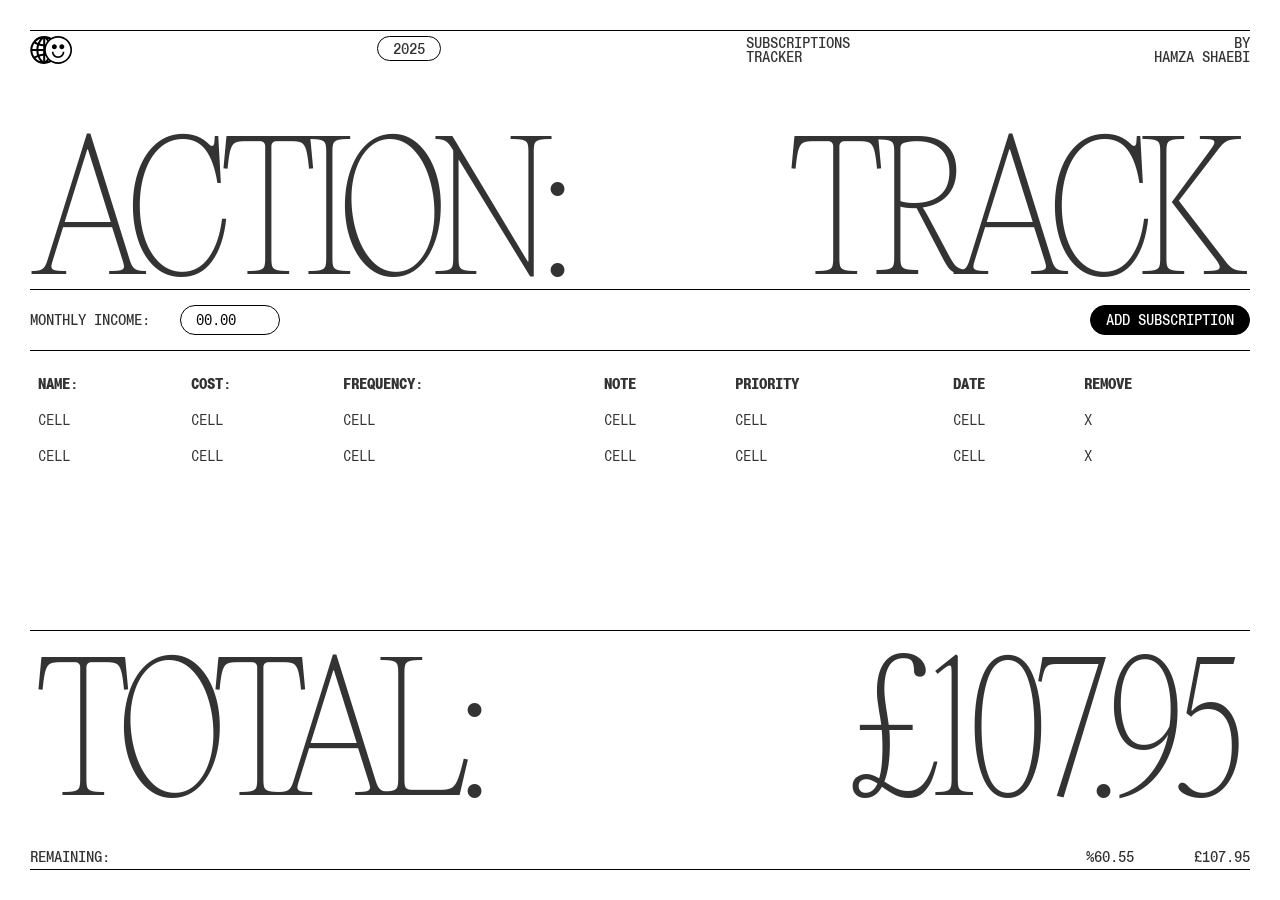
<file: action-track.webflow v2/index.html>
<!DOCTYPE html><!--  This site was created in Webflow. https://webflow.com  --><!--  Last Published: Wed Sep 24 2025 00:08:07 GMT+0000 (Coordinated Universal Time)  -->
<html data-wf-page="68d1527c01b8214d1d70d409" data-wf-site="68d1527b01b8214d1d70d397">
<head>
  <meta charset="utf-8">
  <title>action:Track</title>
  <meta content="width=device-width, initial-scale=1" name="viewport">
  <meta content="Webflow" name="generator">
  <link href="css/normalize.css" rel="stylesheet" type="text/css">
  <link href="css/webflow.css" rel="stylesheet" type="text/css">
  <link href="css/action-track.webflow.css" rel="stylesheet" type="text/css">
  <script type="text/javascript">!function(o,c){var n=c.documentElement,t=" w-mod-";n.className+=t+"js",("ontouchstart"in o||o.DocumentTouch&&c instanceof DocumentTouch)&&(n.className+=t+"touch")}(window,document);</script>
  <link href="images/favicon.ico" rel="shortcut icon" type="image/x-icon">
  <link href="images/webclip.png" rel="apple-touch-icon">
</head>
<body>
  <div class="fullscreen-wrapper">
    <div class="header-wrapper">
      <div class="wrapper header"><img src="images/icon.svg" loading="lazy" width="43" alt="">
        <div id="w-node-e1a17743-3cff-4d3c-0f4e-b92b1eef7110-1d70d409" class="tag">
          <div class="contexual-text">2025</div>
        </div>
        <div id="w-node-ce142790-9100-a60d-10f3-b92ec46c9bf7-1d70d409" class="contexual-text">Subscriptions<br>Tracker</div>
        <div id="w-node-ed8e2899-ca8e-afb7-6846-cd77a6bbd0d4-1d70d409" class="contexual-text right-aligned">by<br>hamza shaebi</div>
      </div>
      <div class="wrapper heading">
        <div class="heading01">action:</div>
        <div class="heading01">track</div>
      </div>
    </div>
    <div class="control">
      <div class="inputs-wrapper">
        <div class="input-wrapper">
          <div class="contexual-text">monthly income:</div>
        </div><input data-wf--input--variant="amount" id="monthly-input" type="number" placeholder="" min="" max="" step="" class="input w-variant-30496d9c-6aab-ed3c-e1e7-7a6c8dccb206" value="00.00">
      </div>
      <div id="add" class="button-01 w-node-f934eea7-5a62-51db-fc2f-02d7843b6c18-1d70d409">
        <div id="add-text" class="contexual-text button-text">Add Subscription</div>
      </div>
      <div id="input" class="inputs w-node-_5b04d197-c9c7-6116-668c-15723e5dfe25-1d70d409">
        <div class="two-inputs-wrapper">
          <div class="input-wrapper two">
            <div class="contexual-text label">name:</div><input data-wf--input--variant="base" id="name" type="input" placeholder="" min="" max="" step="" class="input" value="">
          </div>
          <div class="input-wrapper two">
            <div class="contexual-text label">Amount:</div><input data-wf--input--variant="amount" id="amount" type="" placeholder="text" min="" max="10" step="5" class="input w-variant-30496d9c-6aab-ed3c-e1e7-7a6c8dccb206" value="">
          </div>
        </div>
        <div class="input-wrapper two">
          <div class="contexual-text label">notes:</div><input data-wf--input--variant="base" id="note" type="input" placeholder="note" min="" max="" step="" class="input" value="">
        </div>
        <div class="line"></div>
        <div class="input-wrapper two">
          <div class="contexual-text label">Date:</div><input data-wf--input--variant="base" id="date" type="date" placeholder="" min="" max="" step="" class="input" value="00.00">
        </div>
        <div id="frequency-options" class="input-wrapper two">
          <div class="contexual-text label">Frequency:</div>
          <div class="input-wrapper v2">
            <div class="option">
              <div class="contexual-text button-option">one-time</div>
            </div>
            <div class="option">
              <div class="contexual-text button-option">Weekly</div>
            </div>
            <div class="option">
              <div class="contexual-text button-option">monthly</div>
            </div>
            <div class="option">
              <div class="contexual-text button-option">yearly</div>
            </div>
          </div>
        </div>
        <div class="line"></div>
        <div id="priority-options" class="input-wrapper two">
          <div class="contexual-text label">Priority:</div>
          <div class="input-wrapper v2">
            <div class="option">
              <div class="contexual-text button-option">High</div>
            </div>
            <div class="option">
              <div class="contexual-text button-option">Medium</div>
            </div>
            <div class="option">
              <div class="contexual-text button-option">Low</div>
            </div>
          </div>
        </div>
        <div class="line"></div>
        <div class="button-01">
          <div class="contexual-text button-text">add</div>
          <div id="name-active" class="contexual-text button-text name">[name]</div>
        </div>
      </div>
    </div>
    <div id="table" fs-table-instance="table" fs-table-element="table" class="table_instance">
      <table class="table_table">
        <thead class="table_head">
          <tr class="table_row">
            <th class="table_header">NAME:</th>
            <th class="table_header">cost:</th>
            <th class="table_header">FREQUENCY:</th>
            <th class="table_header">NOTE</th>
            <th class="table_header">PRIORITY</th>
            <th class="table_header">date</th>
            <th class="table_header">remove</th>
          </tr>
        </thead>
        <tbody class="table_body">
          <tr class="table_row">
            <td class="table_cell">Cell</td>
            <td class="table_cell">Cell</td>
            <td class="table_cell">Cell</td>
            <td class="table_cell">Cell</td>
            <td class="table_cell">Cell</td>
            <td class="table_cell">Cell</td>
            <td class="table_cell">X</td>
          </tr>
          <tr class="table_row">
            <td class="table_cell">Cell</td>
            <td class="table_cell">Cell</td>
            <td class="table_cell">Cell</td>
            <td class="table_cell">Cell</td>
            <td class="table_cell">Cell</td>
            <td class="table_cell">Cell</td>
            <td class="table_cell">X</td>
          </tr>
        </tbody>
      </table>
    </div>
    <div class="total-wrapper">
      <div class="wrapper heading bottom">
        <div class="heading01">Total:</div>
        <div id="total" class="heading01">£107.95</div>
      </div>
      <div class="wrapper bottom">
        <div class="contexual-text">Remaining:</div>
        <div class="wrapper remaining">
          <div id="remaining-percent" class="contexual-text right-aligned">%60.55</div>
          <div id="remaining-number" class="contexual-text">£107.95</div>
        </div>
      </div>
    </div>
  </div>
  <script src="https://d3e54v103j8qbb.cloudfront.net/js/jquery-3.5.1.min.dc5e7f18c8.js?site=68d1527b01b8214d1d70d397" type="text/javascript" integrity="sha256-9/aliU8dGd2tb6OSsuzixeV4y/faTqgFtohetphbbj0=" crossorigin="anonymous"></script>
  <script src="js/webflow.js" type="text/javascript"></script>
  <script>
document.addEventListener("DOMContentLoaded", function() {
  const addBtn = document.getElementById("Add");
  const inputs = document.getElementById("input");
  if (addBtn && inputs) {
    addBtn.addEventListener("click", function() {
      // Toggle between none and block
      if (inputs.style.display === "none" || inputs.style.display === "") {
        inputs.style.display = "grid";
      } else {
        inputs.style.display = "none";
      }
    });
  }
});
</script>
</body>
</html>
</file>
<file: action-track.webflow v2/css/webflow.css>
@font-face {
  font-family: 'webflow-icons';
  src: url("[data-uri]") format('truetype');
  font-weight: normal;
  font-style: normal;
}
[class^="w-icon-"],
[class*=" w-icon-"] {
  /* use !important to prevent issues with browser extensions that change fonts */
  font-family: 'webflow-icons' !important;
  speak: none;
  font-style: normal;
  font-weight: normal;
  font-variant: normal;
  text-transform: none;
  line-height: 1;
  /* Better Font Rendering =========== */
  -webkit-font-smoothing: antialiased;
  -moz-osx-font-smoothing: grayscale;
}
.w-icon-slider-right:before {
  content: "\e600";
}
.w-icon-slider-left:before {
  content: "\e601";
}
.w-icon-nav-menu:before {
  content: "\e602";
}
.w-icon-arrow-down:before,
.w-icon-dropdown-toggle:before {
  content: "\e603";
}
.w-icon-file-upload-remove:before {
  content: "\e900";
}
.w-icon-file-upload-icon:before {
  content: "\e903";
}
* {
  -webkit-box-sizing: border-box;
  -moz-box-sizing: border-box;
  box-sizing: border-box;
}
html {
  height: 100%;
}
body {
  margin: 0;
  min-height: 100%;
  background-color: #fff;
  font-family: Arial, sans-serif;
  font-size: 14px;
  line-height: 20px;
  color: #333;
}
img {
  max-width: 100%;
  vertical-align: middle;
  display: inline-block;
}
html.w-mod-touch * {
  background-attachment: scroll !important;
}
.w-block {
  display: block;
}
.w-inline-block {
  max-width: 100%;
  display: inline-block;
}
.w-clearfix:before,
.w-clearfix:after {
  content: " ";
  display: table;
  grid-column-start: 1;
  grid-row-start: 1;
  grid-column-end: 2;
  grid-row-end: 2;
}
.w-clearfix:after {
  clear: both;
}
.w-hidden {
  display: none;
}
.w-button {
  display: inline-block;
  padding: 9px 15px;
  background-color: #3898EC;
  color: white;
  border: 0;
  line-height: inherit;
  text-decoration: none;
  cursor: pointer;
  border-radius: 0;
}
input.w-button {
  -webkit-appearance: button;
}
html[data-w-dynpage] [data-w-cloak] {
  color: transparent !important;
}
.w-code-block {
  margin: unset;
}
pre.w-code-block code {
  all: inherit;
}
.w-optimization {
  display: contents;
}
.w-webflow-badge,
.w-webflow-badge > img {
  box-sizing: unset;
  width: unset;
  height: unset;
  max-height: unset;
  max-width: unset;
  min-height: unset;
  min-width: unset;
  margin: unset;
  padding: unset;
  float: unset;
  clear: unset;
  border: unset;
  border-radius: unset;
  background: unset;
  background-image: unset;
  background-position: unset;
  background-size: unset;
  background-repeat: unset;
  background-origin: unset;
  background-clip: unset;
  background-attachment: unset;
  background-color: unset;
  box-shadow: unset;
  transform: unset;
  transition: unset;
  direction: unset;
  font-family: unset;
  font-weight: unset;
  color: unset;
  font-size: unset;
  line-height: unset;
  font-style: unset;
  font-variant: unset;
  text-align: unset;
  letter-spacing: unset;
  text-decoration: unset;
  text-indent: unset;
  text-transform: unset;
  list-style-type: unset;
  text-shadow: unset;
  vertical-align: unset;
  cursor: unset;
  white-space: unset;
  word-break: unset;
  word-spacing: unset;
  word-wrap: unset;
}
.w-webflow-badge {
  position: fixed !important;
  display: inline-block !important;
  visibility: visible !important;
  opacity: 1 !important;
  z-index: 2147483647 !important;
  top: auto !important;
  right: 12px !important;
  bottom: 12px !important;
  left: auto !important;
  color: #aaadb0 !important;
  background-color: #fff !important;
  border-radius: 3px !important;
  padding: 6px !important;
  font-size: 12px !important;
  line-height: 14px !important;
  text-decoration: none !important;
  transform: none !important;
  margin: 0 !important;
  width: auto !important;
  height: auto !important;
  overflow: unset !important;
  white-space: nowrap;
  box-shadow: 0 0 0 1px rgba(0, 0, 0, 0.1), 0px 1px 3px rgba(0, 0, 0, 0.1);
  cursor: pointer;
}
.w-webflow-badge > img {
  position: unset;
  display: inline-block !important;
  visibility: unset !important;
  opacity: 1 !important;
  vertical-align: middle !important;
}
h1,
h2,
h3,
h4,
h5,
h6 {
  font-weight: bold;
  margin-bottom: 10px;
}
h1 {
  font-size: 38px;
  line-height: 44px;
  margin-top: 20px;
}
h2 {
  font-size: 32px;
  line-height: 36px;
  margin-top: 20px;
}
h3 {
  font-size: 24px;
  line-height: 30px;
  margin-top: 20px;
}
h4 {
  font-size: 18px;
  line-height: 24px;
  margin-top: 10px;
}
h5 {
  font-size: 14px;
  line-height: 20px;
  margin-top: 10px;
}
h6 {
  font-size: 12px;
  line-height: 18px;
  margin-top: 10px;
}
p {
  margin-top: 0;
  margin-bottom: 10px;
}
blockquote {
  margin: 0 0 10px 0;
  padding: 10px 20px;
  border-left: 5px solid #E2E2E2;
  font-size: 18px;
  line-height: 22px;
}
figure {
  margin: 0;
  margin-bottom: 10px;
}
figcaption {
  margin-top: 5px;
  text-align: center;
}
ul,
ol {
  margin-top: 0px;
  margin-bottom: 10px;
  padding-left: 40px;
}
.w-list-unstyled {
  padding-left: 0;
  list-style: none;
}
.w-embed:before,
.w-embed:after {
  content: " ";
  display: table;
  grid-column-start: 1;
  grid-row-start: 1;
  grid-column-end: 2;
  grid-row-end: 2;
}
.w-embed:after {
  clear: both;
}
.w-video {
  width: 100%;
  position: relative;
  padding: 0;
}
.w-video iframe,
.w-video object,
.w-video embed {
  position: absolute;
  top: 0;
  left: 0;
  width: 100%;
  height: 100%;
  border: none;
}
fieldset {
  padding: 0;
  margin: 0;
  border: 0;
}
button,
[type='button'],
[type='reset'] {
  border: 0;
  cursor: pointer;
  -webkit-appearance: button;
}
.w-form {
  margin: 0 0 15px;
}
.w-form-done {
  display: none;
  padding: 20px;
  text-align: center;
  background-color: #dddddd;
}
.w-form-fail {
  display: none;
  margin-top: 10px;
  padding: 10px;
  background-color: #ffdede;
}
label {
  display: block;
  margin-bottom: 5px;
  font-weight: bold;
}
.w-input,
.w-select {
  display: block;
  width: 100%;
  height: 38px;
  padding: 8px 12px;
  margin-bottom: 10px;
  font-size: 14px;
  line-height: 1.42857143;
  color: #333333;
  vertical-align: middle;
  background-color: #ffffff;
  border: 1px solid #cccccc;
}
.w-input::placeholder,
.w-select::placeholder {
  color: #999;
}
.w-input:focus,
.w-select:focus {
  border-color: #3898EC;
  outline: 0;
}
.w-input[disabled],
.w-select[disabled],
.w-input[readonly],
.w-select[readonly],
fieldset[disabled] .w-input,
fieldset[disabled] .w-select {
  cursor: not-allowed;
}
.w-input[disabled]:not(.w-input-disabled),
.w-select[disabled]:not(.w-input-disabled),
.w-input[readonly],
.w-select[readonly],
fieldset[disabled]:not(.w-input-disabled) .w-input,
fieldset[disabled]:not(.w-input-disabled) .w-select {
  background-color: #eeeeee;
}
textarea.w-input,
textarea.w-select {
  height: auto;
}
.w-select {
  background-color: #f3f3f3;
}
.w-select[multiple] {
  height: auto;
}
.w-form-label {
  display: inline-block;
  cursor: pointer;
  font-weight: normal;
  margin-bottom: 0px;
}
.w-radio {
  display: block;
  margin-bottom: 5px;
  padding-left: 20px;
}
.w-radio:before,
.w-radio:after {
  content: " ";
  display: table;
  grid-column-start: 1;
  grid-row-start: 1;
  grid-column-end: 2;
  grid-row-end: 2;
}
.w-radio:after {
  clear: both;
}
.w-radio-input {
  margin: 4px 0 0;
  line-height: normal;
  float: left;
  margin-left: -20px;
}
.w-radio-input {
  margin-top: 3px;
}
.w-file-upload {
  display: block;
  margin-bottom: 10px;
}
.w-file-upload-input {
  width: 0.1px;
  height: 0.1px;
  opacity: 0;
  overflow: hidden;
  position: absolute;
  z-index: -100;
}
.w-file-upload-default,
.w-file-upload-uploading,
.w-file-upload-success {
  display: inline-block;
  color: #333333;
}
.w-file-upload-error {
  display: block;
  margin-top: 10px;
}
.w-file-upload-default.w-hidden,
.w-file-upload-uploading.w-hidden,
.w-file-upload-error.w-hidden,
.w-file-upload-success.w-hidden {
  display: none;
}
.w-file-upload-uploading-btn {
  display: flex;
  font-size: 14px;
  font-weight: normal;
  cursor: pointer;
  margin: 0;
  padding: 8px 12px;
  border: 1px solid #cccccc;
  background-color: #fafafa;
}
.w-file-upload-file {
  display: flex;
  flex-grow: 1;
  justify-content: space-between;
  margin: 0;
  padding: 8px 9px 8px 11px;
  border: 1px solid #cccccc;
  background-color: #fafafa;
}
.w-file-upload-file-name {
  font-size: 14px;
  font-weight: normal;
  display: block;
}
.w-file-remove-link {
  margin-top: 3px;
  margin-left: 10px;
  width: auto;
  height: auto;
  padding: 3px;
  display: block;
  cursor: pointer;
}
.w-icon-file-upload-remove {
  margin: auto;
  font-size: 10px;
}
.w-file-upload-error-msg {
  display: inline-block;
  color: #ea384c;
  padding: 2px 0;
}
.w-file-upload-info {
  display: inline-block;
  line-height: 38px;
  padding: 0 12px;
}
.w-file-upload-label {
  display: inline-block;
  font-size: 14px;
  font-weight: normal;
  cursor: pointer;
  margin: 0;
  padding: 8px 12px;
  border: 1px solid #cccccc;
  background-color: #fafafa;
}
.w-icon-file-upload-icon,
.w-icon-file-upload-uploading {
  display: inline-block;
  margin-right: 8px;
  width: 20px;
}
.w-icon-file-upload-uploading {
  height: 20px;
}
.w-container {
  margin-left: auto;
  margin-right: auto;
  max-width: 940px;
}
.w-container:before,
.w-container:after {
  content: " ";
  display: table;
  grid-column-start: 1;
  grid-row-start: 1;
  grid-column-end: 2;
  grid-row-end: 2;
}
.w-container:after {
  clear: both;
}
.w-container .w-row {
  margin-left: -10px;
  margin-right: -10px;
}
.w-row:before,
.w-row:after {
  content: " ";
  display: table;
  grid-column-start: 1;
  grid-row-start: 1;
  grid-column-end: 2;
  grid-row-end: 2;
}
.w-row:after {
  clear: both;
}
.w-row .w-row {
  margin-left: 0;
  margin-right: 0;
}
.w-col {
  position: relative;
  float: left;
  width: 100%;
  min-height: 1px;
  padding-left: 10px;
  padding-right: 10px;
}
.w-col .w-col {
  padding-left: 0;
  padding-right: 0;
}
.w-col-1 {
  width: 8.33333333%;
}
.w-col-2 {
  width: 16.66666667%;
}
.w-col-3 {
  width: 25%;
}
.w-col-4 {
  width: 33.33333333%;
}
.w-col-5 {
  width: 41.66666667%;
}
.w-col-6 {
  width: 50%;
}
.w-col-7 {
  width: 58.33333333%;
}
.w-col-8 {
  width: 66.66666667%;
}
.w-col-9 {
  width: 75%;
}
.w-col-10 {
  width: 83.33333333%;
}
.w-col-11 {
  width: 91.66666667%;
}
.w-col-12 {
  width: 100%;
}
.w-hidden-main {
  display: none !important;
}
@media screen and (max-width: 991px) {
  .w-container {
    max-width: 728px;
  }
  .w-hidden-main {
    display: inherit !important;
  }
  .w-hidden-medium {
    display: none !important;
  }
  .w-col-medium-1 {
    width: 8.33333333%;
  }
  .w-col-medium-2 {
    width: 16.66666667%;
  }
  .w-col-medium-3 {
    width: 25%;
  }
  .w-col-medium-4 {
    width: 33.33333333%;
  }
  .w-col-medium-5 {
    width: 41.66666667%;
  }
  .w-col-medium-6 {
    width: 50%;
  }
  .w-col-medium-7 {
    width: 58.33333333%;
  }
  .w-col-medium-8 {
    width: 66.66666667%;
  }
  .w-col-medium-9 {
    width: 75%;
  }
  .w-col-medium-10 {
    width: 83.33333333%;
  }
  .w-col-medium-11 {
    width: 91.66666667%;
  }
  .w-col-medium-12 {
    width: 100%;
  }
  .w-col-stack {
    width: 100%;
    left: auto;
    right: auto;
  }
}
@media screen and (max-width: 767px) {
  .w-hidden-main {
    display: inherit !important;
  }
  .w-hidden-medium {
    display: inherit !important;
  }
  .w-hidden-small {
    display: none !important;
  }
  .w-row,
  .w-container .w-row {
    margin-left: 0;
    margin-right: 0;
  }
  .w-col {
    width: 100%;
    left: auto;
    right: auto;
  }
  .w-col-small-1 {
    width: 8.33333333%;
  }
  .w-col-small-2 {
    width: 16.66666667%;
  }
  .w-col-small-3 {
    width: 25%;
  }
  .w-col-small-4 {
    width: 33.33333333%;
  }
  .w-col-small-5 {
    width: 41.66666667%;
  }
  .w-col-small-6 {
    width: 50%;
  }
  .w-col-small-7 {
    width: 58.33333333%;
  }
  .w-col-small-8 {
    width: 66.66666667%;
  }
  .w-col-small-9 {
    width: 75%;
  }
  .w-col-small-10 {
    width: 83.33333333%;
  }
  .w-col-small-11 {
    width: 91.66666667%;
  }
  .w-col-small-12 {
    width: 100%;
  }
}
@media screen and (max-width: 479px) {
  .w-container {
    max-width: none;
  }
  .w-hidden-main {
    display: inherit !important;
  }
  .w-hidden-medium {
    display: inherit !important;
  }
  .w-hidden-small {
    display: inherit !important;
  }
  .w-hidden-tiny {
    display: none !important;
  }
  .w-col {
    width: 100%;
  }
  .w-col-tiny-1 {
    width: 8.33333333%;
  }
  .w-col-tiny-2 {
    width: 16.66666667%;
  }
  .w-col-tiny-3 {
    width: 25%;
  }
  .w-col-tiny-4 {
    width: 33.33333333%;
  }
  .w-col-tiny-5 {
    width: 41.66666667%;
  }
  .w-col-tiny-6 {
    width: 50%;
  }
  .w-col-tiny-7 {
    width: 58.33333333%;
  }
  .w-col-tiny-8 {
    width: 66.66666667%;
  }
  .w-col-tiny-9 {
    width: 75%;
  }
  .w-col-tiny-10 {
    width: 83.33333333%;
  }
  .w-col-tiny-11 {
    width: 91.66666667%;
  }
  .w-col-tiny-12 {
    width: 100%;
  }
}
.w-widget {
  position: relative;
}
.w-widget-map {
  width: 100%;
  height: 400px;
}
.w-widget-map label {
  width: auto;
  display: inline;
}
.w-widget-map img {
  max-width: inherit;
}
.w-widget-map .gm-style-iw {
  text-align: center;
}
.w-widget-map .gm-style-iw > button {
  display: none !important;
}
.w-widget-twitter {
  overflow: hidden;
}
.w-widget-twitter-count-shim {
  display: inline-block;
  vertical-align: top;
  position: relative;
  width: 28px;
  height: 20px;
  text-align: center;
  background: white;
  border: #758696 solid 1px;
  border-radius: 3px;
}
.w-widget-twitter-count-shim * {
  pointer-events: none;
  user-select: none;
}
.w-widget-twitter-count-shim .w-widget-twitter-count-inner {
  position: relative;
  font-size: 15px;
  line-height: 12px;
  text-align: center;
  color: #999;
  font-family: serif;
}
.w-widget-twitter-count-shim .w-widget-twitter-count-clear {
  position: relative;
  display: block;
}
.w-widget-twitter-count-shim.w--large {
  width: 36px;
  height: 28px;
}
.w-widget-twitter-count-shim.w--large .w-widget-twitter-count-inner {
  font-size: 18px;
  line-height: 18px;
}
.w-widget-twitter-count-shim:not(.w--vertical) {
  margin-left: 5px;
  margin-right: 8px;
}
.w-widget-twitter-count-shim:not(.w--vertical).w--large {
  margin-left: 6px;
}
.w-widget-twitter-count-shim:not(.w--vertical):before,
.w-widget-twitter-count-shim:not(.w--vertical):after {
  top: 50%;
  left: 0;
  border: solid transparent;
  content: ' ';
  height: 0;
  width: 0;
  position: absolute;
  pointer-events: none;
}
.w-widget-twitter-count-shim:not(.w--vertical):before {
  border-color: rgba(117, 134, 150, 0);
  border-right-color: #5d6c7b;
  border-width: 4px;
  margin-left: -9px;
  margin-top: -4px;
}
.w-widget-twitter-count-shim:not(.w--vertical).w--large:before {
  border-width: 5px;
  margin-left: -10px;
  margin-top: -5px;
}
.w-widget-twitter-count-shim:not(.w--vertical):after {
  border-color: rgba(255, 255, 255, 0);
  border-right-color: white;
  border-width: 4px;
  margin-left: -8px;
  margin-top: -4px;
}
.w-widget-twitter-count-shim:not(.w--vertical).w--large:after {
  border-width: 5px;
  margin-left: -9px;
  margin-top: -5px;
}
.w-widget-twitter-count-shim.w--vertical {
  width: 61px;
  height: 33px;
  margin-bottom: 8px;
}
.w-widget-twitter-count-shim.w--vertical:before,
.w-widget-twitter-count-shim.w--vertical:after {
  top: 100%;
  left: 50%;
  border: solid transparent;
  content: ' ';
  height: 0;
  width: 0;
  position: absolute;
  pointer-events: none;
}
.w-widget-twitter-count-shim.w--vertical:before {
  border-color: rgba(117, 134, 150, 0);
  border-top-color: #5d6c7b;
  border-width: 5px;
  margin-left: -5px;
}
.w-widget-twitter-count-shim.w--vertical:after {
  border-color: rgba(255, 255, 255, 0);
  border-top-color: white;
  border-width: 4px;
  margin-left: -4px;
}
.w-widget-twitter-count-shim.w--vertical .w-widget-twitter-count-inner {
  font-size: 18px;
  line-height: 22px;
}
.w-widget-twitter-count-shim.w--vertical.w--large {
  width: 76px;
}
.w-background-video {
  position: relative;
  overflow: hidden;
  height: 500px;
  color: white;
}
.w-background-video > video {
  background-size: cover;
  background-position: 50% 50%;
  position: absolute;
  margin: auto;
  width: 100%;
  height: 100%;
  right: -100%;
  bottom: -100%;
  top: -100%;
  left: -100%;
  object-fit: cover;
  z-index: -100;
}
.w-background-video > video::-webkit-media-controls-start-playback-button {
  display: none !important;
  -webkit-appearance: none;
}
.w-background-video--control {
  position: absolute;
  bottom: 1em;
  right: 1em;
  background-color: transparent;
  padding: 0;
}
.w-background-video--control > [hidden] {
  display: none !important;
}
.w-slider {
  position: relative;
  height: 300px;
  text-align: center;
  background: #dddddd;
  clear: both;
  -webkit-tap-highlight-color: rgba(0, 0, 0, 0);
  tap-highlight-color: rgba(0, 0, 0, 0);
}
.w-slider-mask {
  position: relative;
  display: block;
  overflow: hidden;
  z-index: 1;
  left: 0;
  right: 0;
  height: 100%;
  white-space: nowrap;
}
.w-slide {
  position: relative;
  display: inline-block;
  vertical-align: top;
  width: 100%;
  height: 100%;
  white-space: normal;
  text-align: left;
}
.w-slider-nav {
  position: absolute;
  z-index: 2;
  top: auto;
  right: 0;
  bottom: 0;
  left: 0;
  margin: auto;
  padding-top: 10px;
  height: 40px;
  text-align: center;
  -webkit-tap-highlight-color: rgba(0, 0, 0, 0);
  tap-highlight-color: rgba(0, 0, 0, 0);
}
.w-slider-nav.w-round > div {
  border-radius: 100%;
}
.w-slider-nav.w-num > div {
  width: auto;
  height: auto;
  padding: 0.2em 0.5em;
  font-size: inherit;
  line-height: inherit;
}
.w-slider-nav.w-shadow > div {
  box-shadow: 0 0 3px rgba(51, 51, 51, 0.4);
}
.w-slider-nav-invert {
  color: #fff;
}
.w-slider-nav-invert > div {
  background-color: rgba(34, 34, 34, 0.4);
}
.w-slider-nav-invert > div.w-active {
  background-color: #222;
}
.w-slider-dot {
  position: relative;
  display: inline-block;
  width: 1em;
  height: 1em;
  background-color: rgba(255, 255, 255, 0.4);
  cursor: pointer;
  margin: 0 3px 0.5em;
  transition: background-color 100ms, color 100ms;
}
.w-slider-dot.w-active {
  background-color: #fff;
}
.w-slider-dot:focus {
  outline: none;
  box-shadow: 0px 0px 0px 2px #fff;
}
.w-slider-dot:focus.w-active {
  box-shadow: none;
}
.w-slider-arrow-left,
.w-slider-arrow-right {
  position: absolute;
  width: 80px;
  top: 0;
  right: 0;
  bottom: 0;
  left: 0;
  margin: auto;
  cursor: pointer;
  overflow: hidden;
  color: white;
  font-size: 40px;
  -webkit-tap-highlight-color: rgba(0, 0, 0, 0);
  tap-highlight-color: rgba(0, 0, 0, 0);
  user-select: none;
}
.w-slider-arrow-left [class^='w-icon-'],
.w-slider-arrow-right [class^='w-icon-'],
.w-slider-arrow-left [class*=' w-icon-'],
.w-slider-arrow-right [class*=' w-icon-'] {
  position: absolute;
}
.w-slider-arrow-left:focus,
.w-slider-arrow-right:focus {
  outline: 0;
}
.w-slider-arrow-left {
  z-index: 3;
  right: auto;
}
.w-slider-arrow-right {
  z-index: 4;
  left: auto;
}
.w-icon-slider-left,
.w-icon-slider-right {
  top: 0;
  right: 0;
  bottom: 0;
  left: 0;
  margin: auto;
  width: 1em;
  height: 1em;
}
.w-slider-aria-label {
  border: 0;
  clip: rect(0 0 0 0);
  height: 1px;
  margin: -1px;
  overflow: hidden;
  padding: 0;
  position: absolute;
  width: 1px;
}
.w-slider-force-show {
  display: block !important;
}
.w-dropdown {
  display: inline-block;
  position: relative;
  text-align: left;
  margin-left: auto;
  margin-right: auto;
  z-index: 900;
}
.w-dropdown-btn,
.w-dropdown-toggle,
.w-dropdown-link {
  position: relative;
  vertical-align: top;
  text-decoration: none;
  color: #222222;
  padding: 20px;
  text-align: left;
  margin-left: auto;
  margin-right: auto;
  white-space: nowrap;
}
.w-dropdown-toggle {
  user-select: none;
  display: inline-block;
  cursor: pointer;
  padding-right: 40px;
}
.w-dropdown-toggle:focus {
  outline: 0;
}
.w-icon-dropdown-toggle {
  position: absolute;
  top: 0;
  right: 0;
  bottom: 0;
  margin: auto;
  margin-right: 20px;
  width: 1em;
  height: 1em;
}
.w-dropdown-list {
  position: absolute;
  background: #dddddd;
  display: none;
  min-width: 100%;
}
.w-dropdown-list.w--open {
  display: block;
}
.w-dropdown-link {
  padding: 10px 20px;
  display: block;
  color: #222222;
}
.w-dropdown-link.w--current {
  color: #0082f3;
}
.w-dropdown-link:focus {
  outline: 0;
}
@media screen and (max-width: 767px) {
  .w-nav-brand {
    padding-left: 10px;
  }
}
/**
 * ## Note
 * Safari (on both iOS and OS X) does not handle viewport units (vh, vw) well.
 * For example percentage units do not work on descendants of elements that
 * have any dimensions expressed in viewport units. It also doesn’t handle them at
 * all in `calc()`.
 */
/**
 * Wrapper around all lightbox elements
 *
 * 1. Since the lightbox can receive focus, IE also gives it an outline.
 * 2. Fixes flickering on Chrome when a transition is in progress
 *    underneath the lightbox.
 */
.w-lightbox-backdrop {
  cursor: auto;
  font-style: normal;
  letter-spacing: normal;
  list-style: disc;
  text-indent: 0;
  text-shadow: none;
  text-transform: none;
  visibility: visible;
  white-space: normal;
  word-break: normal;
  word-spacing: normal;
  word-wrap: normal;
  position: fixed;
  top: 0;
  right: 0;
  bottom: 0;
  left: 0;
  color: #fff;
  font-family: "Helvetica Neue", Helvetica, Ubuntu, "Segoe UI", Verdana, sans-serif;
  font-size: 17px;
  line-height: 1.2;
  font-weight: 300;
  text-align: center;
  background: rgba(0, 0, 0, 0.9);
  z-index: 2000;
  outline: 0;
  /* 1 */
  opacity: 0;
  -webkit-user-select: none;
  -moz-user-select: none;
  -webkit-tap-highlight-color: transparent;
  -webkit-transform: translate(0, 0);
  /* 2 */
}
/**
 * Neat trick to bind the rubberband effect to our canvas instead of the whole
 * document on iOS. It also prevents a bug that causes the document underneath to scroll.
 */
.w-lightbox-backdrop,
.w-lightbox-container {
  height: 100%;
  overflow: auto;
  -webkit-overflow-scrolling: touch;
}
.w-lightbox-content {
  position: relative;
  height: 100vh;
  overflow: hidden;
}
.w-lightbox-view {
  position: absolute;
  width: 100vw;
  height: 100vh;
  opacity: 0;
}
.w-lightbox-view:before {
  content: "";
  height: 100vh;
}
/* .w-lightbox-content */
.w-lightbox-group,
.w-lightbox-group .w-lightbox-view,
.w-lightbox-group .w-lightbox-view:before {
  height: 86vh;
}
.w-lightbox-frame,
.w-lightbox-view:before {
  display: inline-block;
  vertical-align: middle;
}
/*
 * 1. Remove default margin set by user-agent on the <figure> element.
 */
.w-lightbox-figure {
  position: relative;
  margin: 0;
  /* 1 */
}
.w-lightbox-group .w-lightbox-figure {
  cursor: pointer;
}
/**
 * IE adds image dimensions as width and height attributes on the IMG tag,
 * but we need both width and height to be set to auto to enable scaling.
 */
.w-lightbox-img {
  width: auto;
  height: auto;
  max-width: none;
}
/**
 * 1. Reset if style is set by user on "All Images"
 */
.w-lightbox-image {
  display: block;
  float: none;
  /* 1 */
  max-width: 100vw;
  max-height: 100vh;
}
.w-lightbox-group .w-lightbox-image {
  max-height: 86vh;
}
.w-lightbox-caption {
  position: absolute;
  right: 0;
  bottom: 0;
  left: 0;
  padding: 0.5em 1em;
  background: rgba(0, 0, 0, 0.4);
  text-align: left;
  text-overflow: ellipsis;
  white-space: nowrap;
  overflow: hidden;
}
.w-lightbox-embed {
  position: absolute;
  top: 0;
  right: 0;
  bottom: 0;
  left: 0;
  width: 100%;
  height: 100%;
}
.w-lightbox-control {
  position: absolute;
  top: 0;
  width: 4em;
  background-size: 24px;
  background-repeat: no-repeat;
  background-position: center;
  cursor: pointer;
  -webkit-transition: all 0.3s;
  transition: all 0.3s;
}
.w-lightbox-left {
  display: none;
  bottom: 0;
  left: 0;
  /* <svg xmlns="http://www.w3.org/2000/svg" viewBox="-20 0 24 40" width="24" height="40"><g transform="rotate(45)"><path d="m0 0h5v23h23v5h-28z" opacity=".4"/><path d="m1 1h3v23h23v3h-26z" fill="#fff"/></g></svg> */
  background-image: url("[data-uri]");
}
.w-lightbox-right {
  display: none;
  right: 0;
  bottom: 0;
  /* <svg xmlns="http://www.w3.org/2000/svg" viewBox="-4 0 24 40" width="24" height="40"><g transform="rotate(45)"><path d="m0-0h28v28h-5v-23h-23z" opacity=".4"/><path d="m1 1h26v26h-3v-23h-23z" fill="#fff"/></g></svg> */
  background-image: url("[data-uri]");
}
/*
 * Without specifying the with and height inside the SVG, all versions of IE render the icon too small.
 * The bug does not seem to manifest itself if the elements are tall enough such as the above arrows.
 * (http://stackoverflow.com/questions/16092114/background-size-differs-in-internet-explorer)
 */
.w-lightbox-close {
  right: 0;
  height: 2.6em;
  /* <svg xmlns="http://www.w3.org/2000/svg" viewBox="-4 0 18 17" width="18" height="17"><g transform="rotate(45)"><path d="m0 0h7v-7h5v7h7v5h-7v7h-5v-7h-7z" opacity=".4"/><path d="m1 1h7v-7h3v7h7v3h-7v7h-3v-7h-7z" fill="#fff"/></g></svg> */
  background-image: url("[data-uri]");
  background-size: 18px;
}
/**
 * 1. All IE versions add extra space at the bottom without this.
 */
.w-lightbox-strip {
  position: absolute;
  bottom: 0;
  left: 0;
  right: 0;
  padding: 0 1vh;
  line-height: 0;
  /* 1 */
  white-space: nowrap;
  overflow-x: auto;
  overflow-y: hidden;
}
/*
 * 1. We use content-box to avoid having to do `width: calc(10vh + 2vw)`
 *    which doesn’t work in Safari anyway.
 * 2. Chrome renders images pixelated when switching to GPU. Making sure
 *    the parent is also rendered on the GPU (by setting translate3d for
 *    example) fixes this behavior.
 */
.w-lightbox-item {
  display: inline-block;
  width: 10vh;
  padding: 2vh 1vh;
  box-sizing: content-box;
  /* 1 */
  cursor: pointer;
  -webkit-transform: translate3d(0, 0, 0);
  /* 2 */
}
.w-lightbox-active {
  opacity: 0.3;
}
.w-lightbox-thumbnail {
  position: relative;
  height: 10vh;
  background: #222;
  overflow: hidden;
}
.w-lightbox-thumbnail-image {
  position: absolute;
  top: 0;
  left: 0;
}
.w-lightbox-thumbnail .w-lightbox-tall {
  top: 50%;
  width: 100%;
  -webkit-transform: translate(0, -50%);
  transform: translate(0, -50%);
}
.w-lightbox-thumbnail .w-lightbox-wide {
  left: 50%;
  height: 100%;
  -webkit-transform: translate(-50%, 0);
  transform: translate(-50%, 0);
}
/*
 * Spinner
 *
 * Absolute pixel values are used to avoid rounding errors that would cause
 * the white spinning element to be misaligned with the track.
 */
.w-lightbox-spinner {
  position: absolute;
  top: 50%;
  left: 50%;
  box-sizing: border-box;
  width: 40px;
  height: 40px;
  margin-top: -20px;
  margin-left: -20px;
  border: 5px solid rgba(0, 0, 0, 0.4);
  border-radius: 50%;
  -webkit-animation: spin 0.8s infinite linear;
  animation: spin 0.8s infinite linear;
}
.w-lightbox-spinner:after {
  content: "";
  position: absolute;
  top: -4px;
  right: -4px;
  bottom: -4px;
  left: -4px;
  border: 3px solid transparent;
  border-bottom-color: #fff;
  border-radius: 50%;
}
/*
 * Utility classes
 */
.w-lightbox-hide {
  display: none;
}
.w-lightbox-noscroll {
  overflow: hidden;
}
@media (min-width: 768px) {
  .w-lightbox-content {
    height: 96vh;
    margin-top: 2vh;
  }
  .w-lightbox-view,
  .w-lightbox-view:before {
    height: 96vh;
  }
  /* .w-lightbox-content */
  .w-lightbox-group,
  .w-lightbox-group .w-lightbox-view,
  .w-lightbox-group .w-lightbox-view:before {
    height: 84vh;
  }
  .w-lightbox-image {
    max-width: 96vw;
    max-height: 96vh;
  }
  .w-lightbox-group .w-lightbox-image {
    max-width: 82.3vw;
    max-height: 84vh;
  }
  .w-lightbox-left,
  .w-lightbox-right {
    display: block;
    opacity: 0.5;
  }
  .w-lightbox-close {
    opacity: 0.8;
  }
  .w-lightbox-control:hover {
    opacity: 1;
  }
}
.w-lightbox-inactive,
.w-lightbox-inactive:hover {
  opacity: 0;
}
.w-richtext:before,
.w-richtext:after {
  content: " ";
  display: table;
  grid-column-start: 1;
  grid-row-start: 1;
  grid-column-end: 2;
  grid-row-end: 2;
}
.w-richtext:after {
  clear: both;
}
.w-richtext[contenteditable="true"]:before,
.w-richtext[contenteditable="true"]:after {
  white-space: initial;
}
.w-richtext ol,
.w-richtext ul {
  overflow: hidden;
}
.w-richtext .w-richtext-figure-selected.w-richtext-figure-type-video div:after,
.w-richtext .w-richtext-figure-selected[data-rt-type="video"] div:after {
  outline: 2px solid #2895f7;
}
.w-richtext .w-richtext-figure-selected.w-richtext-figure-type-image div,
.w-richtext .w-richtext-figure-selected[data-rt-type="image"] div {
  outline: 2px solid #2895f7;
}
.w-richtext figure.w-richtext-figure-type-video > div:after,
.w-richtext figure[data-rt-type="video"] > div:after {
  content: '';
  position: absolute;
  display: none;
  left: 0;
  top: 0;
  right: 0;
  bottom: 0;
}
.w-richtext figure {
  position: relative;
  max-width: 60%;
}
.w-richtext figure > div:before {
  cursor: default!important;
}
.w-richtext figure img {
  width: 100%;
}
.w-richtext figure figcaption.w-richtext-figcaption-placeholder {
  opacity: 0.6;
}
.w-richtext figure div {
  /* fix incorrectly sized selection border in the data manager */
  font-size: 0px;
  color: transparent;
}
.w-richtext figure.w-richtext-figure-type-image,
.w-richtext figure[data-rt-type="image"] {
  display: table;
}
.w-richtext figure.w-richtext-figure-type-image > div,
.w-richtext figure[data-rt-type="image"] > div {
  display: inline-block;
}
.w-richtext figure.w-richtext-figure-type-image > figcaption,
.w-richtext figure[data-rt-type="image"] > figcaption {
  display: table-caption;
  caption-side: bottom;
}
.w-richtext figure.w-richtext-figure-type-video,
.w-richtext figure[data-rt-type="video"] {
  width: 60%;
  height: 0;
}
.w-richtext figure.w-richtext-figure-type-video iframe,
.w-richtext figure[data-rt-type="video"] iframe {
  position: absolute;
  top: 0;
  left: 0;
  width: 100%;
  height: 100%;
}
.w-richtext figure.w-richtext-figure-type-video > div,
.w-richtext figure[data-rt-type="video"] > div {
  width: 100%;
}
.w-richtext figure.w-richtext-align-center {
  margin-right: auto;
  margin-left: auto;
  clear: both;
}
.w-richtext figure.w-richtext-align-center.w-richtext-figure-type-image > div,
.w-richtext figure.w-richtext-align-center[data-rt-type="image"] > div {
  max-width: 100%;
}
.w-richtext figure.w-richtext-align-normal {
  clear: both;
}
.w-richtext figure.w-richtext-align-fullwidth {
  width: 100%;
  max-width: 100%;
  text-align: center;
  clear: both;
  display: block;
  margin-right: auto;
  margin-left: auto;
}
.w-richtext figure.w-richtext-align-fullwidth > div {
  display: inline-block;
  /* padding-bottom is used for aspect ratios in video figures
      we want the div to inherit that so hover/selection borders in the designer-canvas
      fit right*/
  padding-bottom: inherit;
}
.w-richtext figure.w-richtext-align-fullwidth > figcaption {
  display: block;
}
.w-richtext figure.w-richtext-align-floatleft {
  float: left;
  margin-right: 15px;
  clear: none;
}
.w-richtext figure.w-richtext-align-floatright {
  float: right;
  margin-left: 15px;
  clear: none;
}
.w-nav {
  position: relative;
  background: #dddddd;
  z-index: 1000;
}
.w-nav:before,
.w-nav:after {
  content: " ";
  display: table;
  grid-column-start: 1;
  grid-row-start: 1;
  grid-column-end: 2;
  grid-row-end: 2;
}
.w-nav:after {
  clear: both;
}
.w-nav-brand {
  position: relative;
  float: left;
  text-decoration: none;
  color: #333333;
}
.w-nav-link {
  position: relative;
  display: inline-block;
  vertical-align: top;
  text-decoration: none;
  color: #222222;
  padding: 20px;
  text-align: left;
  margin-left: auto;
  margin-right: auto;
}
.w-nav-link.w--current {
  color: #0082f3;
}
.w-nav-menu {
  position: relative;
  float: right;
}
[data-nav-menu-open] {
  display: block !important;
  position: absolute;
  top: 100%;
  left: 0;
  right: 0;
  background: #C8C8C8;
  text-align: center;
  overflow: visible;
  min-width: 200px;
}
.w--nav-link-open {
  display: block;
  position: relative;
}
.w-nav-overlay {
  position: absolute;
  overflow: hidden;
  display: none;
  top: 100%;
  left: 0;
  right: 0;
  width: 100%;
}
.w-nav-overlay [data-nav-menu-open] {
  top: 0;
}
.w-nav[data-animation='over-left'] .w-nav-overlay {
  width: auto;
}
.w-nav[data-animation='over-left'] .w-nav-overlay,
.w-nav[data-animation='over-left'] [data-nav-menu-open] {
  right: auto;
  z-index: 1;
  top: 0;
}
.w-nav[data-animation='over-right'] .w-nav-overlay {
  width: auto;
}
.w-nav[data-animation='over-right'] .w-nav-overlay,
.w-nav[data-animation='over-right'] [data-nav-menu-open] {
  left: auto;
  z-index: 1;
  top: 0;
}
.w-nav-button {
  position: relative;
  float: right;
  padding: 18px;
  font-size: 24px;
  display: none;
  cursor: pointer;
  -webkit-tap-highlight-color: rgba(0, 0, 0, 0);
  tap-highlight-color: rgba(0, 0, 0, 0);
  user-select: none;
}
.w-nav-button:focus {
  outline: 0;
}
.w-nav-button.w--open {
  background-color: #C8C8C8;
  color: white;
}
.w-nav[data-collapse='all'] .w-nav-menu {
  display: none;
}
.w-nav[data-collapse='all'] .w-nav-button {
  display: block;
}
.w--nav-dropdown-open {
  display: block;
}
.w--nav-dropdown-toggle-open {
  display: block;
}
.w--nav-dropdown-list-open {
  position: static;
}
@media screen and (max-width: 991px) {
  .w-nav[data-collapse='medium'] .w-nav-menu {
    display: none;
  }
  .w-nav[data-collapse='medium'] .w-nav-button {
    display: block;
  }
}
@media screen and (max-width: 767px) {
  .w-nav[data-collapse='small'] .w-nav-menu {
    display: none;
  }
  .w-nav[data-collapse='small'] .w-nav-button {
    display: block;
  }
  .w-nav-brand {
    padding-left: 10px;
  }
}
@media screen and (max-width: 479px) {
  .w-nav[data-collapse='tiny'] .w-nav-menu {
    display: none;
  }
  .w-nav[data-collapse='tiny'] .w-nav-button {
    display: block;
  }
}
.w-tabs {
  position: relative;
}
.w-tabs:before,
.w-tabs:after {
  content: " ";
  display: table;
  grid-column-start: 1;
  grid-row-start: 1;
  grid-column-end: 2;
  grid-row-end: 2;
}
.w-tabs:after {
  clear: both;
}
.w-tab-menu {
  position: relative;
}
.w-tab-link {
  position: relative;
  display: inline-block;
  vertical-align: top;
  text-decoration: none;
  padding: 9px 30px;
  text-align: left;
  cursor: pointer;
  color: #222222;
  background-color: #dddddd;
}
.w-tab-link.w--current {
  background-color: #C8C8C8;
}
.w-tab-link:focus {
  outline: 0;
}
.w-tab-content {
  position: relative;
  display: block;
  overflow: hidden;
}
.w-tab-pane {
  position: relative;
  display: none;
}
.w--tab-active {
  display: block;
}
@media screen and (max-width: 479px) {
  .w-tab-link {
    display: block;
  }
}
.w-ix-emptyfix:after {
  content: "";
}
@keyframes spin {
  0% {
    transform: rotate(0deg);
  }
  100% {
    transform: rotate(360deg);
  }
}
.w-dyn-empty {
  padding: 10px;
  background-color: #dddddd;
}
.w-dyn-hide {
  display: none !important;
}
.w-dyn-bind-empty {
  display: none !important;
}
.w-condition-invisible {
  display: none !important;
}
.wf-layout-layout {
  display: grid;
}
</file>
<file: action-track.webflow v2/css/action-track.webflow.css>
@font-face {
  font-family: Ppneuemontrealmono;
  src: url('../fonts/PPNeueMontrealMono-Medium.ttf') format("truetype");
  font-weight: 500;
  font-style: normal;
  font-display: swap;
}

@font-face {
  font-family: Ppneuemontrealmono;
  src: url('../fonts/PPNeueMontrealMono-RegularItalic.ttf') format("truetype");
  font-weight: 400;
  font-style: italic;
  font-display: swap;
}

@font-face {
  font-family: Ppneuemontrealmono;
  src: url('../fonts/PPNeueMontrealMono-BoldItalic.ttf') format("truetype");
  font-weight: 700;
  font-style: italic;
  font-display: swap;
}

@font-face {
  font-family: Ppeditorialnew;
  src: url('../fonts/PPEditorialNew-Italic.ttf') format("truetype");
  font-weight: 400;
  font-style: italic;
  font-display: swap;
}

@font-face {
  font-family: Ppneuemontrealmono;
  src: url('../fonts/PPNeueMontrealMono-ThinItalic.ttf') format("truetype");
  font-weight: 100;
  font-style: italic;
  font-display: swap;
}

@font-face {
  font-family: Ppneuemontrealmono;
  src: url('../fonts/PPNeueMontrealMono-Thin.ttf') format("truetype");
  font-weight: 100;
  font-style: normal;
  font-display: swap;
}

@font-face {
  font-family: Ppneuemontrealmono;
  src: url('../fonts/PPNeueMontrealMono-Light.ttf') format("truetype");
  font-weight: 300;
  font-style: normal;
  font-display: swap;
}

@font-face {
  font-family: Ppneuemontrealmono Book;
  src: url('../fonts/PPNeueMontrealMono-Book.ttf') format("truetype");
  font-weight: 400;
  font-style: normal;
  font-display: swap;
}

@font-face {
  font-family: Ppneuemontrealmono;
  src: url('../fonts/PPNeueMontrealMono-Bold.ttf') format("truetype");
  font-weight: 700;
  font-style: normal;
  font-display: swap;
}

@font-face {
  font-family: Ppeditorialnew;
  src: url('../fonts/PPEditorialNew-Ultralight.ttf') format("truetype");
  font-weight: 200;
  font-style: normal;
  font-display: swap;
}

@font-face {
  font-family: Ppneuemontrealmono;
  src: url('../fonts/PPNeueMontrealMono-Regular.ttf') format("truetype");
  font-weight: 400;
  font-style: normal;
  font-display: swap;
}

@font-face {
  font-family: Ppeditorialnew;
  src: url('../fonts/PPEditorialNew-Thin.ttf') format("truetype");
  font-weight: 100;
  font-style: normal;
  font-display: swap;
}

@font-face {
  font-family: Ppeditorialnew;
  src: url('../fonts/PPEditorialNew-ThinItalic.ttf') format("truetype");
  font-weight: 100;
  font-style: italic;
  font-display: swap;
}

@font-face {
  font-family: Ppeditorialnew;
  src: url('../fonts/PPEditorialNew-UltralightItalic.ttf') format("truetype");
  font-weight: 200;
  font-style: italic;
  font-display: swap;
}

@font-face {
  font-family: Ppeditorialnew;
  src: url('../fonts/PPEditorialNew-HeavyItalic.ttf') format("truetype");
  font-weight: 900;
  font-style: italic;
  font-display: swap;
}

@font-face {
  font-family: Ppeditorialnew;
  src: url('../fonts/PPEditorialNew-Regular.ttf') format("truetype");
  font-weight: 400;
  font-style: normal;
  font-display: swap;
}

@font-face {
  font-family: Ppeditorialnew;
  src: url('../fonts/PPEditorialNew-Bold.ttf') format("truetype");
  font-weight: 700;
  font-style: normal;
  font-display: swap;
}

@font-face {
  font-family: Ppeditorialnew;
  src: url('../fonts/PPEditorialNew-BoldItalic.ttf') format("truetype");
  font-weight: 700;
  font-style: italic;
  font-display: swap;
}

@font-face {
  font-family: Ppeditorialnew;
  src: url('../fonts/PPEditorialNew-Heavy.ttf') format("truetype");
  font-weight: 900;
  font-style: normal;
  font-display: swap;
}

.fullscreen-wrapper {
  grid-column-gap: 15px;
  grid-row-gap: 15px;
  flex-flow: column;
  justify-content: space-around;
  width: 100vw;
  height: 100vh;
  padding: 30px;
  display: flex;
}

.header-wrapper {
  grid-column-gap: 75px;
  grid-row-gap: 75px;
  border-bottom: 1px solid #000;
  flex-flow: column;
  padding-bottom: 15px;
  display: flex;
}

.wrapper {
  grid-column-gap: 15px;
  grid-row-gap: 15px;
  justify-content: space-between;
  align-items: stretch;
  display: flex;
}

.wrapper.heading {
  align-items: flex-end;
  height: 135px;
}

.wrapper.heading.bottom {
  border-top: 1px solid #000;
  border-bottom-style: none;
  height: 170px;
}

.wrapper.v {
  grid-column-gap: 15px;
  grid-row-gap: 15px;
  flex-flow: column;
}

.wrapper.remaining {
  grid-column-gap: 60px;
  grid-row-gap: 60px;
}

.wrapper.header {
  border: 1px #000;
  border-top-style: solid;
  padding-top: 5px;
}

.wrapper.bottom {
  border-bottom: 1px solid #000;
  padding-bottom: 5px;
}

.contexual-text {
  text-transform: uppercase;
  flex: none;
  justify-content: flex-start;
  align-items: center;
  margin-bottom: 0;
  font-family: Ppneuemontrealmono, Arial, sans-serif;
  font-weight: 500;
  line-height: 100%;
  display: flex;
}

.contexual-text.right-aligned {
  text-align: right;
  justify-content: flex-end;
  align-items: center;
}

.contexual-text.input-text {
  justify-content: flex-start;
  align-items: center;
  width: 85px;
}

.contexual-text.option-button {
  padding-left: 10px;
}

.contexual-text.label {
  width: 100px;
  padding-left: 0;
}

.contexual-text.button-option {
  justify-content: center;
  align-items: center;
}

.contexual-text.button-text.name {
  padding-left: 30px;
}

.tag {
  border: 1px solid #000;
  border-radius: 20px;
  justify-content: center;
  align-items: center;
  height: 25px;
  padding: 7px 15px;
  display: flex;
}

.heading01 {
  letter-spacing: -.07em;
  text-transform: uppercase;
  overflow-wrap: break-word;
  flex: 0 auto;
  align-self: flex-end;
  align-items: flex-end;
  padding-left: 5px;
  padding-right: 15px;
  font-family: Ppeditorialnew, Arial, sans-serif;
  font-size: 172.47px;
  font-weight: 100;
  line-height: .58em;
  display: flex;
}

.inputs-wrapper {
  grid-column-gap: 30px;
  grid-row-gap: 30px;
  flex: 0 auto;
  justify-content: flex-start;
  align-self: flex-start;
  align-items: center;
  display: flex;
}

.input {
  color: #000;
  text-transform: uppercase;
  border: 1px solid #000;
  border-radius: 50px;
  flex-flow: row;
  flex: 1;
  justify-content: flex-start;
  align-items: center;
  height: 30px;
  margin-bottom: 0;
  padding: 5px 15px;
  font-family: Ppneuemontrealmono, Arial, sans-serif;
  line-height: 100%;
  display: flex;
}

.input:where(.w-variant-30496d9c-6aab-ed3c-e1e7-7a6c8dccb206) {
  flex: none;
  width: 100px;
}

.input.day {
  flex: none;
  width: 80px;
}

.input.amount {
  flex: 0 auto;
  width: 100px;
}

.input-wrapper {
  grid-column-gap: 30px;
  grid-row-gap: 30px;
  flex-flow: row;
  grid-template-rows: auto auto;
  grid-template-columns: 1fr 1fr;
  grid-auto-columns: 1fr;
  justify-content: flex-start;
  align-self: stretch;
  align-items: center;
  display: flex;
}

.input-wrapper.v2 {
  grid-column-gap: 10px;
  grid-row-gap: 10px;
  flex: 1;
}

.input-wrapper.two {
  grid-column-gap: 0px;
  grid-row-gap: 0px;
  flex: none;
  justify-content: space-around;
}

.input-2 {
  flex: 1;
}

.input-function {
  text-transform: uppercase;
  border: 0 solid #000;
  border-radius: 0;
  flex: 0 auto;
  justify-content: center;
  align-items: center;
  width: 50px;
  display: block;
}

.input-function.text {
  flex: none;
  align-self: center;
  width: 200px;
  height: 14px;
  line-height: 0%;
}

.button {
  color: #000;
  text-transform: uppercase;
  background-color: #fff;
  border: 1px solid #000;
  border-radius: 40px;
  justify-content: center;
  align-items: center;
  padding: 5px 15px;
  font-family: Ppneuemontrealmono, Arial, sans-serif;
  font-weight: 500;
  display: flex;
}

.button.in-active {
  color: #000;
  background-color: #fff;
  border: 1px solid #000;
  line-height: 100%;
}

.button.in-active:active, .button.in-active:focus {
  color: #fff;
  background-color: #000;
}

.div-block {
  grid-column-gap: 15px;
  grid-row-gap: 15px;
  display: flex;
}

.text-block {
  color: #fff;
}

.inputs {
  grid-column-gap: 15px;
  grid-row-gap: 15px;
  border: 1px solid #000;
  border-radius: 10px;
  flex-flow: column;
  flex: 0 auto;
  grid-template-rows: auto auto;
  grid-template-columns: 1fr 1fr 1fr;
  grid-auto-columns: 1fr;
  place-content: center;
  align-self: center;
  align-items: flex-end;
  width: 100%;
  margin-top: 15px;
  padding: 15px;
  display: none;
}

.option-wrapper {
  grid-column-gap: 15px;
  grid-row-gap: 15px;
  flex: none;
  justify-content: center;
  align-self: center;
  align-items: center;
  padding: 7px 15px;
  display: flex;
}

.option-wrapper.fill {
  flex: 1;
}

.fs-table_instance {
  border-top: 1px solid #000;
  border-bottom: 1px solid #000;
  padding-top: 15px;
  padding-bottom: 15px;
  display: block;
}

.fs-table_header {
  text-align: left;
  text-transform: uppercase;
  background-color: #fff;
  border: 0 solid #000;
  padding-top: 8px;
  padding-bottom: 8px;
  padding-right: 8px;
  font-family: Ppneuemontrealmono, Arial, sans-serif;
}

.fs-table_row {
  text-align: left;
  border: 0 solid #000;
}

.fs-table_head {
  background-color: #f3f3f3;
  border: 0 solid #000;
}

.fs-table_cell {
  text-align: left;
  text-transform: uppercase;
  border: 0 solid #000;
  padding-top: 8px;
  padding-bottom: 8px;
  padding-right: 8px;
  font-family: Ppneuemontrealmono, Arial, sans-serif;
}

.fs-table_body {
  border: 0 solid #000;
}

.fs-table_table {
  text-align: left;
  border-collapse: collapse;
  border: 0 solid #000;
  width: 100%;
}

.total-wrapper {
  grid-column-gap: 50px;
  grid-row-gap: 50px;
  flex-flow: column;
  justify-content: center;
  align-items: stretch;
  margin-top: auto;
  display: flex;
}

.input-wrapper2 {
  grid-column-gap: 30px;
  grid-row-gap: 30px;
  flex-flow: row;
  justify-content: space-between;
  align-items: center;
  width: 100%;
  padding: 5px;
  display: flex;
}

.two-inputs-wrapper {
  justify-content: space-between;
  align-self: stretch;
  align-items: center;
  height: 30px;
  display: flex;
}

.radio-button-field {
  grid-column-gap: 30px;
  grid-row-gap: 30px;
  flex: none;
  justify-content: flex-start;
  align-items: center;
  margin-bottom: 0;
  padding-left: 30px;
  display: flex;
}

.radio-button {
  flex: none;
  margin-top: 0;
  margin-left: 0;
}

.radio-button-label, .radio-button-label-2 {
  margin-bottom: 0;
}

.option {
  text-transform: uppercase;
  border: 1px solid #000;
  border-radius: 20px;
  flex: 1;
  padding: 7px 15px;
  font-family: Ppneuemontrealmono, Arial, sans-serif;
}

.radio-button-2 {
  display: block;
}

.option-select {
  background-color: #fff;
  border: 1px solid #000;
  border-radius: 20px;
  margin-bottom: 0;
  padding: 5px 15px;
}

.option-select:hover, .option-select:active, .option-select:focus {
  color: #fff;
  background-color: #000;
}

.div-block-2 {
  flex: 1;
}

.text-field {
  flex: 0 auto;
  justify-content: center;
  align-items: center;
  margin-bottom: 0;
  display: block;
}

.div-block-3 {
  grid-column-gap: 30px;
  grid-row-gap: 30px;
  display: flex;
}

.radio-button-field-2 {
  margin-bottom: 0;
}

.option-button {
  grid-column-gap: 0px;
  grid-row-gap: 0px;
  color: #000;
  text-transform: uppercase;
  border: 1px solid #000;
  border-radius: 20px;
  flex: none;
  justify-content: center;
  align-items: center;
  margin-bottom: 0;
  padding: 7px 15px;
  font-family: Ppneuemontrealmono, Arial, sans-serif;
  font-weight: 500;
  display: flex;
}

.radio-option-button {
  border: 1px solid #000;
  margin-top: 0;
  margin-left: 0;
  display: block;
}

.radio-option-button:active {
  background-color: #000;
}

.radio-button-field-3 {
  padding-left: 0;
}

.line {
  background-color: #000;
  align-self: stretch;
  height: 1px;
}

.button-01 {
  pointer-events: auto;
  color: #fff;
  cursor: pointer;
  background-color: #000;
  border: 1px solid #000;
  border-radius: 20px;
  justify-content: center;
  align-items: center;
  padding: 7px 15px;
  display: flex;
}

.control {
  border: 1px #000;
  border-bottom-style: solid;
  flex-flow: column;
  flex: none;
  grid-template-rows: auto minmax(auto, 1fr);
  grid-template-columns: 1fr 1fr;
  grid-auto-columns: 1fr;
  justify-content: flex-start;
  place-items: start stretch;
  padding-bottom: 15px;
  display: grid;
}

.table_instance {
  border: 1px #000;
  display: block;
}

.table_header {
  text-align: left;
  border: 1px #000;
  padding: 8px;
}

.table_row {
  text-align: left;
  border: 1px #000;
}

.table_head {
  text-transform: uppercase;
  background-color: #fff;
  border: 1px #000;
  font-family: Ppneuemontrealmono, Arial, sans-serif;
}

.table_cell {
  text-align: left;
  text-transform: uppercase;
  border: 1px #000;
  padding: 8px;
  font-family: Ppneuemontrealmono, Arial, sans-serif;
}

.table_table {
  text-align: left;
  border-collapse: collapse;
  border: 1px #000;
  width: 100%;
}

@media screen and (max-width: 479px) {
  .fullscreen-wrapper {
    padding: 10px;
  }

  .wrapper.heading {
    grid-column-gap: 30px;
    grid-row-gap: 30px;
    text-align: center;
    flex-flow: column;
    justify-content: flex-start;
    align-items: flex-end;
  }

  .wrapper.header {
    grid-column-gap: 15px;
    grid-row-gap: 15px;
    grid-template-rows: auto auto;
    grid-template-columns: 1fr 1fr 1fr;
    grid-auto-columns: 1fr;
    display: grid;
  }

  .contexual-text.right-aligned {
    text-align: left;
    justify-content: flex-start;
    align-items: center;
  }

  .heading01 {
    text-align: left;
    justify-content: center;
    align-items: center;
    font-size: 80px;
  }

  .inputs {
    flex-flow: column;
    justify-content: flex-start;
    align-items: flex-start;
    display: flex;
  }
}

#add.w-node-f934eea7-5a62-51db-fc2f-02d7843b6c18-1d70d409 {
  grid-area: span 1 / span 1 / span 1 / span 1;
  place-self: auto end;
}

#input.w-node-_5b04d197-c9c7-6116-668c-15723e5dfe25-1d70d409 {
  grid-area: 2 / 2 / 3 / 3;
  justify-self: center;
}

@media screen and (max-width: 479px) {
  #w-node-e1a17743-3cff-4d3c-0f4e-b92b1eef7110-1d70d409 {
    grid-area: 2 / 1 / 3 / 2;
  }

  #w-node-ce142790-9100-a60d-10f3-b92ec46c9bf7-1d70d409, #w-node-ed8e2899-ca8e-afb7-6846-cd77a6bbd0d4-1d70d409 {
    grid-area: span 1 / span 2 / span 1 / span 2;
  }
}


@font-face {
  font-family: 'Ppneuemontrealmono';
  src: url('../fonts/PPNeueMontrealMono-Medium.ttf') format('truetype');
  font-weight: 500;
  font-style: normal;
  font-display: swap;
}
@font-face {
  font-family: 'Ppneuemontrealmono';
  src: url('../fonts/PPNeueMontrealMono-RegularItalic.ttf') format('truetype');
  font-weight: 400;
  font-style: italic;
  font-display: swap;
}
@font-face {
  font-family: 'Ppneuemontrealmono';
  src: url('../fonts/PPNeueMontrealMono-BoldItalic.ttf') format('truetype');
  font-weight: 700;
  font-style: italic;
  font-display: swap;
}
@font-face {
  font-family: 'Ppeditorialnew';
  src: url('../fonts/PPEditorialNew-Italic.ttf') format('truetype');
  font-weight: 400;
  font-style: italic;
  font-display: swap;
}
@font-face {
  font-family: 'Ppneuemontrealmono';
  src: url('../fonts/PPNeueMontrealMono-ThinItalic.ttf') format('truetype');
  font-weight: 100;
  font-style: italic;
  font-display: swap;
}
@font-face {
  font-family: 'Ppneuemontrealmono';
  src: url('../fonts/PPNeueMontrealMono-Thin.ttf') format('truetype');
  font-weight: 100;
  font-style: normal;
  font-display: swap;
}
@font-face {
  font-family: 'Ppneuemontrealmono';
  src: url('../fonts/PPNeueMontrealMono-Light.ttf') format('truetype');
  font-weight: 300;
  font-style: normal;
  font-display: swap;
}
@font-face {
  font-family: 'Ppneuemontrealmono Book';
  src: url('../fonts/PPNeueMontrealMono-Book.ttf') format('truetype');
  font-weight: 400;
  font-style: normal;
  font-display: swap;
}
@font-face {
  font-family: 'Ppneuemontrealmono';
  src: url('../fonts/PPNeueMontrealMono-Bold.ttf') format('truetype');
  font-weight: 700;
  font-style: normal;
  font-display: swap;
}
@font-face {
  font-family: 'Ppeditorialnew';
  src: url('../fonts/PPEditorialNew-Ultralight.ttf') format('truetype');
  font-weight: 200;
  font-style: normal;
  font-display: swap;
}
@font-face {
  font-family: 'Ppneuemontrealmono';
  src: url('../fonts/PPNeueMontrealMono-Regular.ttf') format('truetype');
  font-weight: 400;
  font-style: normal;
  font-display: swap;
}
@font-face {
  font-family: 'Ppeditorialnew';
  src: url('../fonts/PPEditorialNew-Thin.ttf') format('truetype');
  font-weight: 100;
  font-style: normal;
  font-display: swap;
}
@font-face {
  font-family: 'Ppeditorialnew';
  src: url('../fonts/PPEditorialNew-ThinItalic.ttf') format('truetype');
  font-weight: 100;
  font-style: italic;
  font-display: swap;
}
@font-face {
  font-family: 'Ppeditorialnew';
  src: url('../fonts/PPEditorialNew-UltralightItalic.ttf') format('truetype');
  font-weight: 200;
  font-style: italic;
  font-display: swap;
}
@font-face {
  font-family: 'Ppeditorialnew';
  src: url('../fonts/PPEditorialNew-HeavyItalic.ttf') format('truetype');
  font-weight: 900;
  font-style: italic;
  font-display: swap;
}
@font-face {
  font-family: 'Ppeditorialnew';
  src: url('../fonts/PPEditorialNew-Regular.ttf') format('truetype');
  font-weight: 400;
  font-style: normal;
  font-display: swap;
}
@font-face {
  font-family: 'Ppeditorialnew';
  src: url('../fonts/PPEditorialNew-Bold.ttf') format('truetype');
  font-weight: 700;
  font-style: normal;
  font-display: swap;
}
@font-face {
  font-family: 'Ppeditorialnew';
  src: url('../fonts/PPEditorialNew-BoldItalic.ttf') format('truetype');
  font-weight: 700;
  font-style: italic;
  font-display: swap;
}
@font-face {
  font-family: 'Ppeditorialnew';
  src: url('../fonts/PPEditorialNew-Heavy.ttf') format('truetype');
  font-weight: 900;
  font-style: normal;
  font-display: swap;
}
</file>
